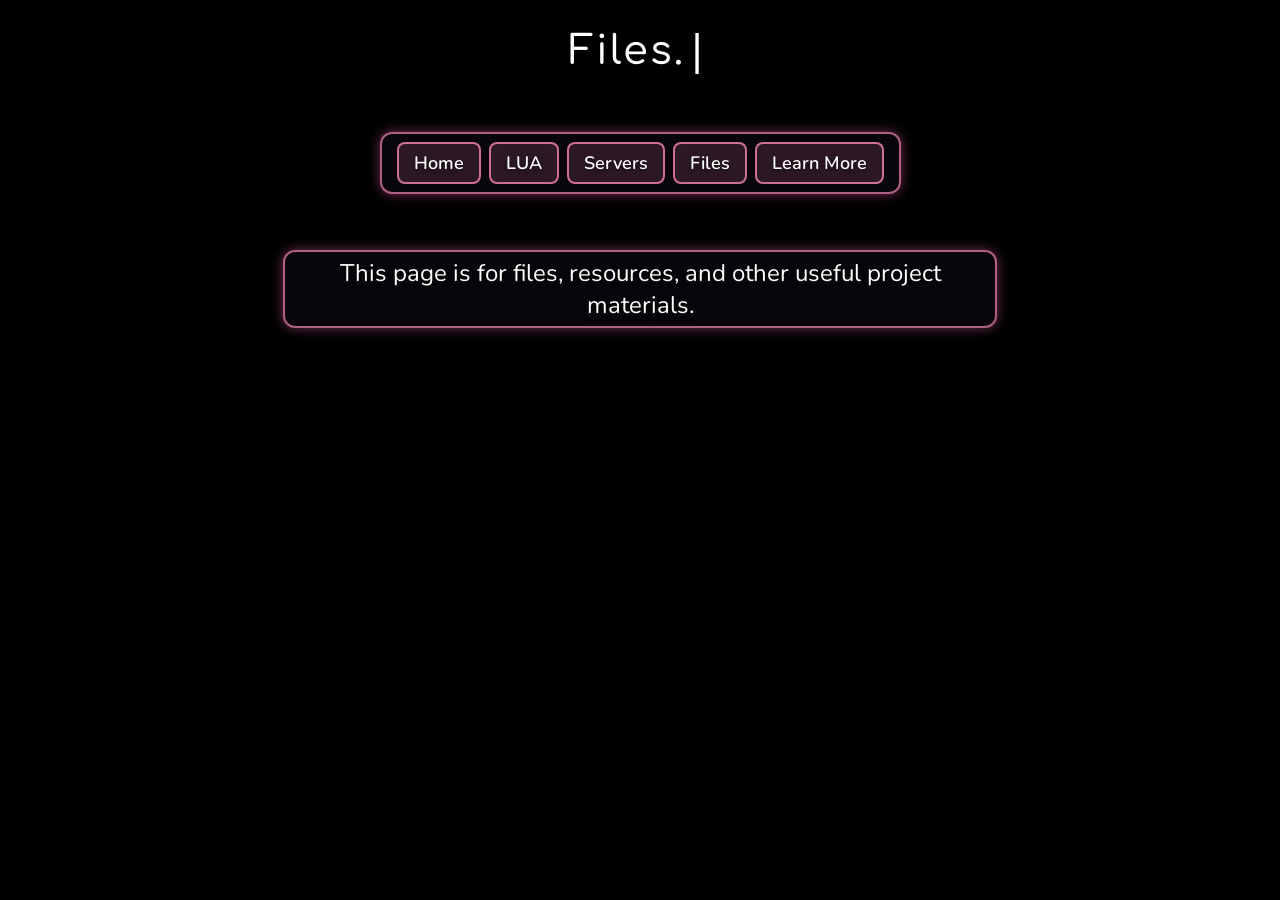
<file: pages/files.html>
<!DOCTYPE html>
<html lang="en">
<head>
    <meta charset="UTF-8">
    <meta name="viewport" content="width=device-width, initial-scale=1.0">
    <title>Lua Heaven - Files</title>
    <link rel="icon" type="image/png" href="../assets/favicon.png">
    <link rel="stylesheet" href="../styling/style.css">
</head>
<body>

<h1 class="typewriter" data-text="Files."></h1>

<video class="background-video" autoplay muted loop playsinline>
    <source src="../assets/loficat.mp4" type="video/mp4">
</video>

<br>

<div class="option-bar">
    <a class="option-button" href="../index.html">Home</a>
    <a class="option-button" href="./luas.html">LUA</a>
    <a class="option-button" href="./servers.html">Servers</a>
    <a class="option-button" href="./files.html">Files</a>
    <a class="option-button" href="./learn-more.html">Learn More</a>
</div>

<br>

<div class="Description-Box">
    <p>This page is for files, resources, and other useful project materials.</p>
</div>

<script src="../javascript/script.js"></script>
</body>
</html>
</file>
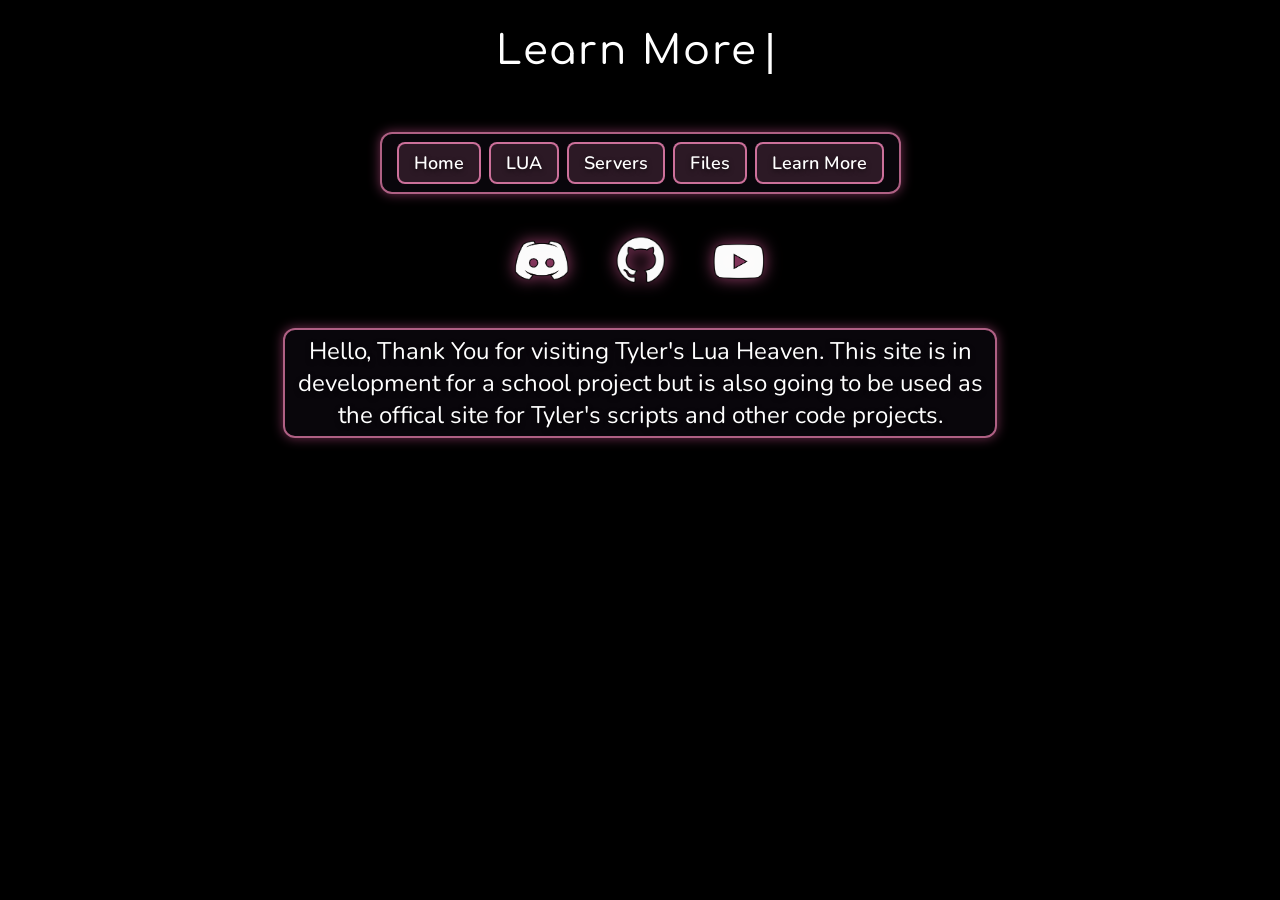
<file: pages/learn-more.html>
<!DOCTYPE html>
<html lang="en">
<head>
    <meta charset="UTF-8">
    <meta name="viewport" content="width=device-width, initial-scale=1.0">
    <title>Lua Heaven - Learn More</title>
    <link rel="icon" type="image/png" href="../assets/favicon.png">
    <link rel="stylesheet" href="../styling/style.css">
</head>
<body>

<h1 class="typewriter" data-text="Learn More."></h1>

<video class="background-video" autoplay muted loop playsinline>
    <source src="../assets/loficat.mp4" type="video/mp4">
</video>

<br>

<div class="option-bar">
    <a class="option-button" href="../index.html">Home</a>
    <a class="option-button" href="./luas.html">LUA</a>
    <a class="option-button" href="./servers.html">Servers</a>
    <a class="option-button" href="./files.html">Files</a>
    <a class="option-button" href="./learn-more.html">Learn More</a>
</div>

<br>

<div class="social-links">

    <a href="https://discord.gg/RZk3EwryQp" target="_blank">
        <img src="../assets/discord.png" alt="Discord">
    </a>

    <a href="https://github.com/Aoruen" target="_blank">
        <img src="../assets/github.png" alt="GitHub">
    </a>

    <a href="https://www.youtube.com/@Aurxen" target="_blank">
        <img src="../assets/youtube.png" alt="YouTube">
    </a>

</div>

<div class="Description-Box">
    <p>Hello, Thank You for visiting Tyler's Lua Heaven. This site is in development for a school project but is also going to be used as the offical site for Tyler's scripts and other code projects.</p>
</div>

<script src="../javascript/script.js"></script>
</body>
</html>
</file>
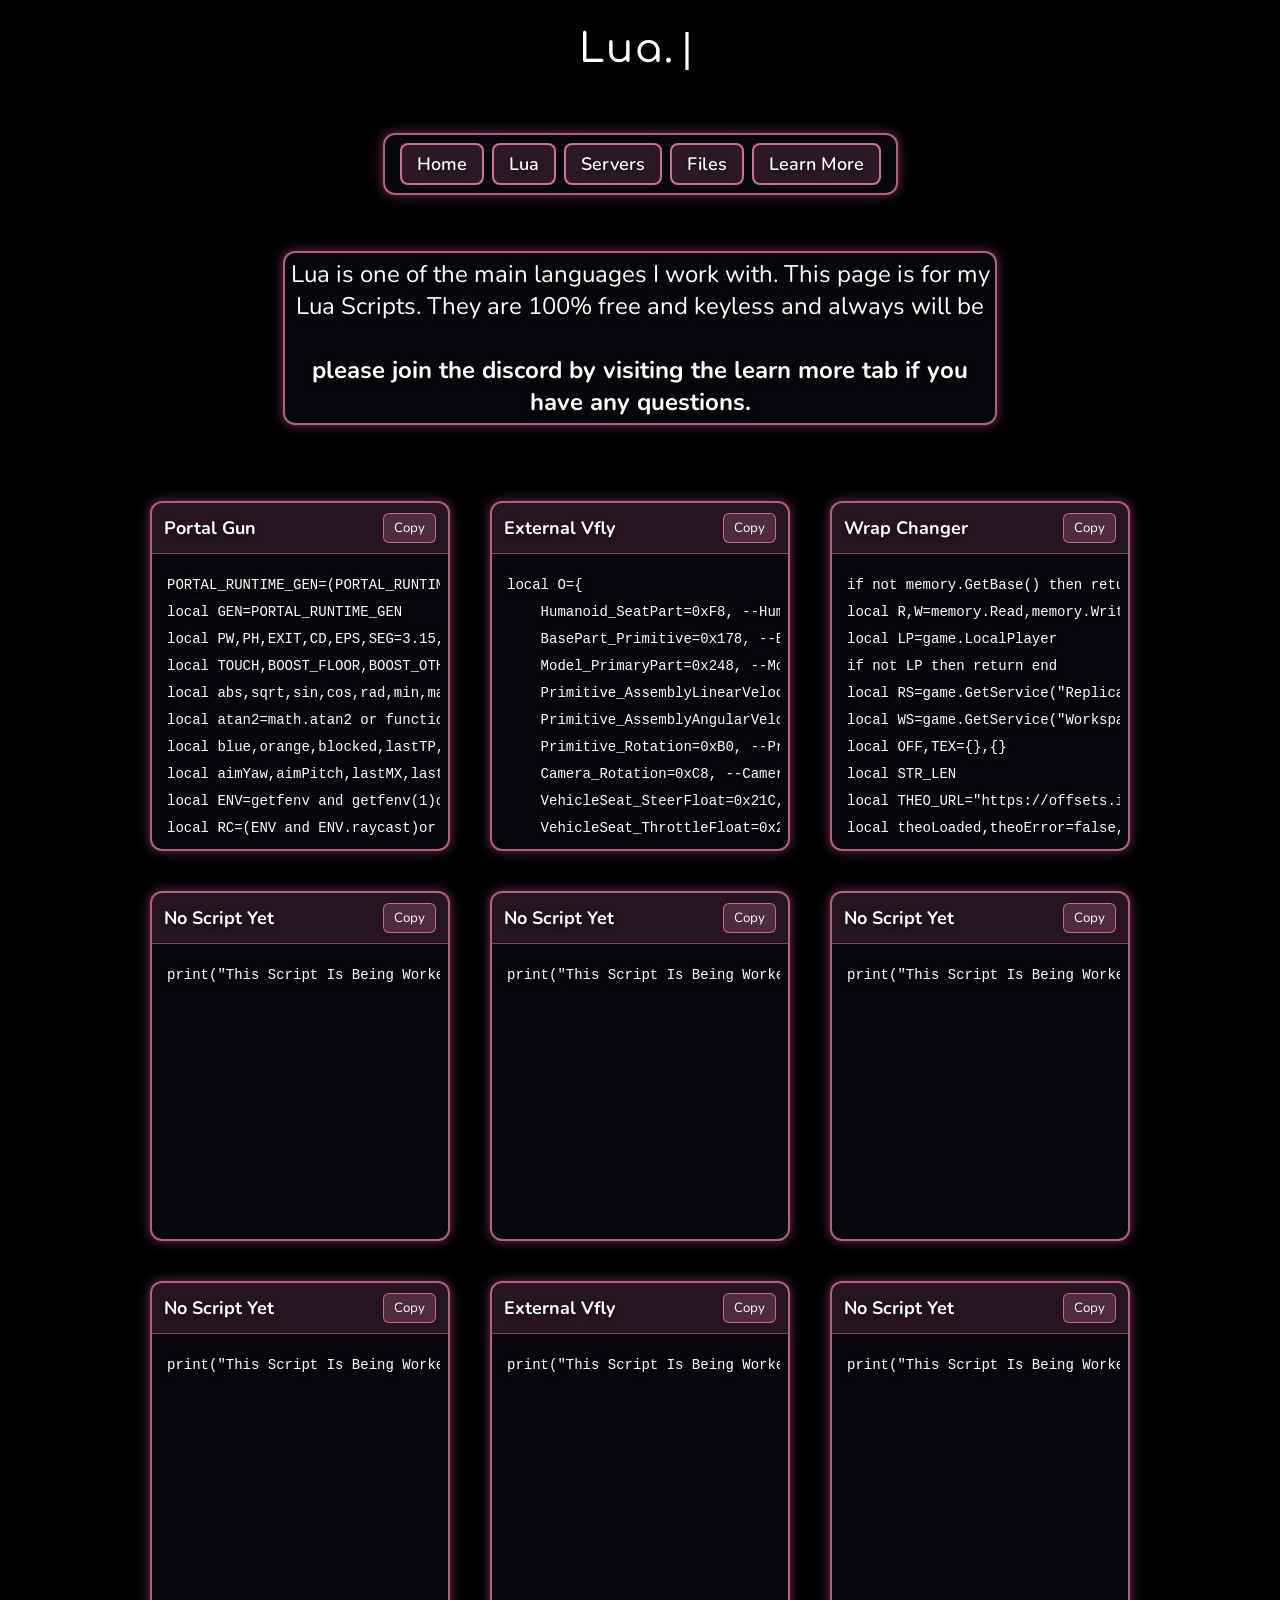
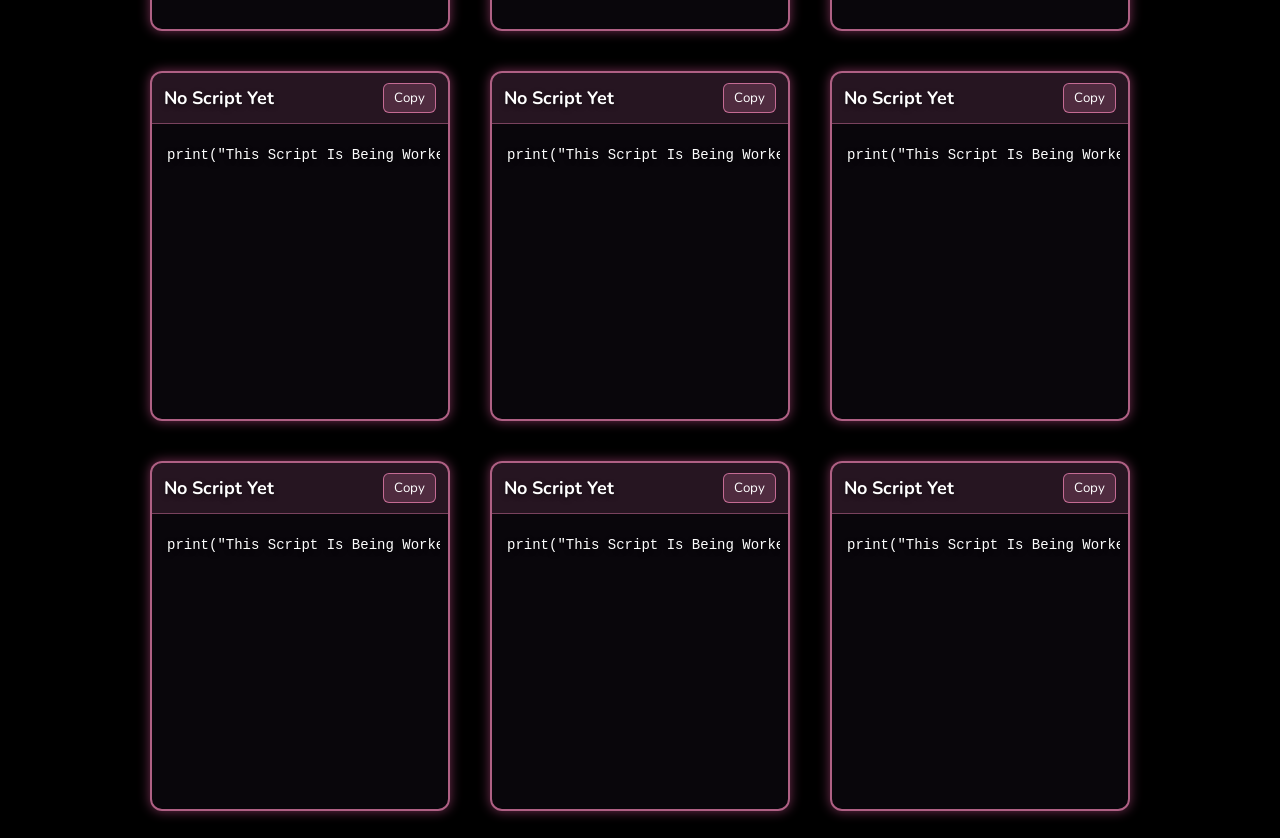
<file: pages/luas.html>
<!DOCTYPE html>
<html lang="en">
<head>
    <meta charset="UTF-8">
    <meta name="viewport" content="width=device-width, initial-scale=1.0">
    <title>Lua Heaven - Lua</title>
	<link rel="icon" type="image/png" href="../assets/favicon.png">
    <link rel="stylesheet" href="../styling/style.css">
</head>
<body>

<h1 class="typewriter" data-text="Lua."></h1>

<video class="background-video" autoplay muted loop playsinline>
    <source src="../assets/loficat.mp4" type="video/mp4">
</video>

<br>

<div class="option-bar">
    <a class="option-button" href="../index.html">Home</a>
    <a class="option-button" href="./luas.html">Lua</a>
    <a class="option-button" href="./servers.html">Servers</a>
    <a class="option-button" href="./files.html">Files</a>
    <a class="option-button" href="./learn-more.html">Learn More</a>
</div>

<br>

<div class="Description-Box">
    <p>Lua is one of the main languages I work with. This page is for my Lua Scripts. They are 100% free and keyless and always will be
        <br>
	<br>
        <strong>please join the discord by visiting the learn more tab if you have any questions.</strong>
    </p>
</div>

<br>

<div class="script-container">

	    <div class="script-box">

        <div class="script-header">
            <span>Portal Gun</span>
            <button onclick="copyScript(this)">Copy</button>
        </div>

        <pre><code data-script="Portal Gun.lua">Loading...</code></pre>
    </div>

    <div class="script-box">

        <div class="script-header">
            <span>External Vfly</span>
            <button onclick="copyScript(this)">Copy</button>
        </div>

        <pre><code data-script="Vfly Auto Dumper.lua">Loading...</code></pre>
    </div>

    <div class="script-box">

        <div class="script-header">
            <span>Wrap Changer</span>
            <button onclick="copyScript(this)">Copy</button>
        </div>

        <pre><code data-script="Rivals Wrap Changer 2.lua">Loading...</code></pre>
    </div>

</div>

	<div class="script-container">

	    <div class="script-box">

        <div class="script-header">
            <span>No Script Yet</span>
            <button onclick="copyScript(this)">Copy</button>
        </div>

        <pre><code data-script="placeholder.lua">Loading...</code></pre>
    </div>

    <div class="script-box">

        <div class="script-header">
            <span>No Script Yet</span>
            <button onclick="copyScript(this)">Copy</button>
        </div>

        <pre><code data-script="placeholder.lua">Loading...</code></pre>
    </div>

    <div class="script-box">

        <div class="script-header">
            <span>No Script Yet</span>
            <button onclick="copyScript(this)">Copy</button>
        </div>

        <pre><code data-script="placeholder.lua">Loading...</code></pre>
    </div>

</div>

	<div class="script-container">

	    <div class="script-box">

        <div class="script-header">
            <span>No Script Yet</span>
            <button onclick="copyScript(this)">Copy</button>
        </div>

        <pre><code data-script="placeholder.lua">Loading...</code></pre>
    </div>

    <div class="script-box">

        <div class="script-header">
            <span>External Vfly</span>
            <button onclick="copyScript(this)">Copy</button>
        </div>

        <pre><code data-script="placeholder.lua">Loading...</code></pre>
    </div>

    <div class="script-box">

        <div class="script-header">
            <span>No Script Yet</span>
            <button onclick="copyScript(this)">Copy</button>
        </div>

        <pre><code data-script="placeholder.lua">Loading...</code></pre>
    </div>

</div>

	<div class="script-container">

	    <div class="script-box">

        <div class="script-header">
            <span>No Script Yet</span>
            <button onclick="copyScript(this)">Copy</button>
        </div>

        <pre><code data-script="placeholder.lua">Loading...</code></pre>
    </div>

    <div class="script-box">

        <div class="script-header">
            <span>No Script Yet</span>
            <button onclick="copyScript(this)">Copy</button>
        </div>

        <pre><code data-script="placeholder.lua">Loading...</code></pre>
    </div>

    <div class="script-box">

        <div class="script-header">
            <span>No Script Yet</span>
            <button onclick="copyScript(this)">Copy</button>
        </div>

        <pre><code data-script="placeholder.lua">Loading...</code></pre>
    </div>

</div>

	<div class="script-container">

	    <div class="script-box">

        <div class="script-header">
            <span>No Script Yet</span>
            <button onclick="copyScript(this)">Copy</button>
        </div>

        <pre><code data-script="placeholder.lua">Loading...</code></pre>
    </div>

    <div class="script-box">

        <div class="script-header">
            <span>No Script Yet</span>
            <button onclick="copyScript(this)">Copy</button>
        </div>

        <pre><code data-script="placeholder.lua">Loading...</code></pre>
    </div>

    <div class="script-box">

        <div class="script-header">
            <span>No Script Yet</span>
            <button onclick="copyScript(this)">Copy</button>
        </div>

        <pre><code data-script="placeholder.lua">Loading...</code></pre>
    </div>

</div>

<script src="../javascript/script.js"></script>
</body>
</html>
</file>
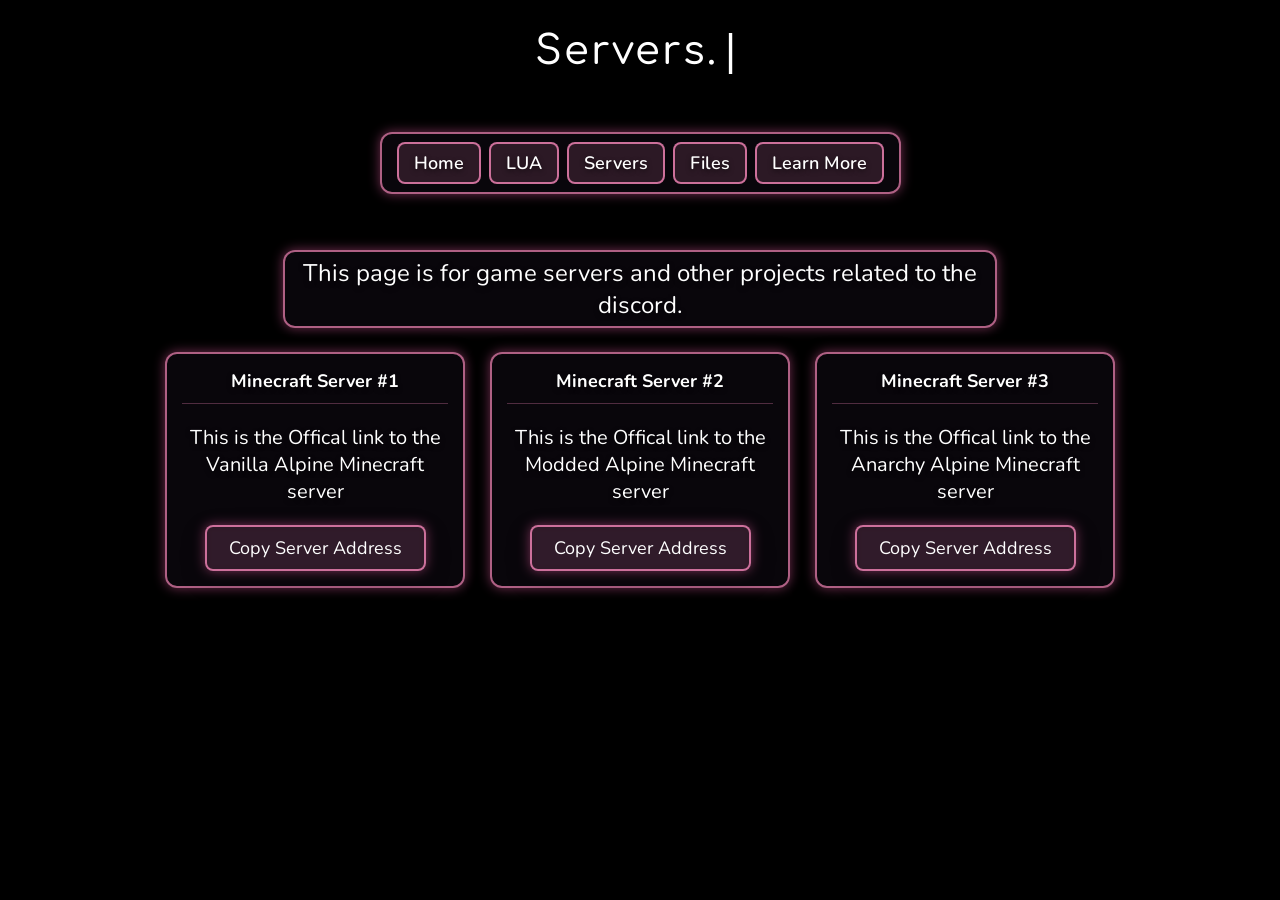
<file: pages/servers.html>
<!DOCTYPE html>
<html lang="en">
<head>
    <meta charset="UTF-8">
    <meta name="viewport" content="width=device-width, initial-scale=1.0">
    <title>Lua Heaven - Servers</title>
    <link rel="icon" type="image/png" href="../assets/favicon.png">
    <link rel="stylesheet" href="../styling/style.css">
</head>
<body>

<h1 class="typewriter" data-text="Servers."></h1>

<video class="background-video" autoplay muted loop playsinline>
    <source src="../assets/loficat.mp4" type="video/mp4">
</video>

<br>

<div class="option-bar">
    <a class="option-button" href="../index.html">Home</a>
    <a class="option-button" href="./luas.html">LUA</a>
    <a class="option-button" href="./servers.html">Servers</a>
    <a class="option-button" href="./files.html">Files</a>
    <a class="option-button" href="./learn-more.html">Learn More</a>
</div>

<br>

<div class="Description-Box">
    <p>This page is for game servers and other projects related to the discord.</p>
</div>

<div class="Top-Cards">
    <div class="info-cards">
        <h3 class="info-card-title">Minecraft Server #1</h3>
        <p>This is the Offical link to the Vanilla Alpine Minecraft server</p>
        <button class="info-cards">Copy Server Address</button>
    </div>

    <div class="info-cards">
        <h3 class="info-card-title">Minecraft Server #2</h3>
        <p>This is the Offical link to the Modded Alpine Minecraft server</p>
        <button class="info-cards">Copy Server Address</button>
    </div>

    <div class="info-cards">
        <h3 class="info-card-title">Minecraft Server #3</h3>
        <p>This is the Offical link to the Anarchy Alpine Minecraft server</p>
        <button class="info-cards">Copy Server Address</button>
    </div>

</div>

<script src="../javascript/script.js"></script>
</body>
</html>
</file>
<file: styling/style.css>
@import url('https://fonts.googleapis.com/css2?family=Comfortaa:wght@400;500;600&display=swap');
@import url('https://fonts.googleapis.com/css2?family=Nunito:wght@400;500;600&display=swap');


body.no-scroll {
    overflow: hidden;
}

.enter-screen {
    position: fixed;
    top: 0;
    left: 0;
    width: 100%;
    height: 100%;
    display: flex;
    justify-content: center;
    align-items: center;
    z-index: 10;
    background: rgba(0, 0, 0, 0.35);
    backdrop-filter: blur(15px);
    transition: opacity 0.6s ease;
}

.enter-screen p {
    color: white;
    font-family: "Comfortaa", sans-serif;
    font-size: 28px;
    font-weight: 600;
    text-shadow: 0 2px 8px rgba(0, 0, 0, 0.7);
    cursor: pointer;
    transition: 0.2s ease;
}

.enter-screen p:hover {
    transform: translateY(-2px);
    text-shadow: 0 3px 8px rgba(0, 0, 0, 0.8);
}

body {
    background-color: black;
    font-family: "Nunito", sans-serif;
    color: white;
    font-size: 24px;
    text-shadow: 0 2px 5px rgba(0, 0, 0, 0.6);
}

#Intro-Header,
.typewriter {
    text-align: center;
    font-family: "Comfortaa", sans-serif;
    font-size: 2.5rem;
    font-weight: 500;
    letter-spacing: 2px;
    color: white;
    text-shadow: 0 2px 8px rgba(0, 0, 0, 0.5);
}

.blinking-cursor {
    font-family: monospace;
    color: white;
    animation: cursorBlink 0.7s step-end infinite;
}

@keyframes cursorBlink {
    50% { opacity: 0; }
}   

.background-video {
    position: fixed;
    top: 0;
    left: 0;
    width: 100%;
    height: 100%;
    object-fit: cover;
    z-index: -1;
    filter: blur(5px);
}

.option-bar {
    display: flex;
    justify-content: center;
    align-items: center;
    gap: 8px;
    width: fit-content;
    margin: 0 auto;
    padding: 8px 15px;
    background: rgba(20, 15, 25, 0.45);
    border: 2px solid rgba(246, 134, 184, 0.7);
    border-radius: 12px;
    box-shadow:
        0 0 12px rgba(255, 105, 180, 0.45),
        0 8px 25px rgba(0, 0, 0, 0.25);
    backdrop-filter: blur(4px);
}


.option-button {
    display: inline-block;
    padding: 7px 15px;
    color: white;
    background: rgba(246, 134, 184, 0.15);
    border: 2px solid rgba(246, 134, 184, 0.8);
    border-radius: 8px;
    text-decoration: none;
    font-family: inherit;
    font-size: 18px;
    font-weight: 600;
    transition: 0.2s ease;
}

.option-button:hover {
    background: rgba(246, 134, 184, 0.35);
    transform: translateY(-2px);
    box-shadow:
    0 0 12px rgba(255, 105, 180, 0.6),
    0 5px 15px rgba(255, 105, 180, 0.25);
}


.Description-Box {
    display: flex;
    justify-content: center;

}

.Description-Box p{
    height: auto;
    width: 700px;
    padding: 5px;
    text-align: center;
    background: rgba(20, 15, 25, 0.45);
    border: 2px solid rgba(246, 134, 184, 0.7);
    border-radius: 12px;
    box-shadow:
    0 0 12px rgba(255, 105, 180, 0.45),
    0 8px 25px rgba(0, 0, 0, 0.25);

    backdrop-filter: blur(4px);
}

.music-player {
    width: 500px;
    margin: 30px auto;
    text-align: center;
    color: white;
    text-shadow: 0 2px 5px rgba(0, 0, 0, 0.6);
}

.album-art {
    width: 150px;
    height: 150px;
    object-fit: cover;
    border: 2px solid white;
    border-radius: 8px;
    box-shadow: 0 8px 20px rgba(0, 0, 0, 0.4);
}

.music-player h3 {
    margin: 12px 0 3px;
    font-family: "Comfortaa", sans-serif;
    font-size: 24px;
    font-weight: 600;
}

.music-player p {
    margin: 0 0 15px;
    font-size: 18px;
    font-weight: 500;
}

.playback-controls {
    display: flex;
    justify-content: center;
    gap: 10px;
    margin: 15px 0;
}

.playback-controls button {
    width: 42px;
    height: 38px;
    color: white;
    background: transparent;
    border: none;
    font-family: inherit;
    font-size: 20px;
    font-weight: 600;
    cursor: pointer;
    text-shadow: 0 2px 5px rgba(0, 0, 0, 0.6);
    transition: 0.2s ease;
}

.playback-controls button:hover {
    transform: translateY(-2px);
    text-shadow: 0 3px 8px rgba(0, 0, 0, 0.8);
}

.progress-bar {
    width: 100%;
    height: 5px;
    margin: 15px 0;
    background: rgba(255, 255, 255, 0.25);
    border-radius: 10px;
    overflow: hidden;
    box-shadow: 0 2px 5px rgba(0, 0, 0, 0.4);
}

.progress {
    width: 0%;
    height: 100%;
    background: white;
    border-radius: 10px;
}

.Top-Cards {
    display: flex;
    gap: 25px;
    justify-content: center;
}

.info-card-title {
    font-size: 18px;
    margin: 0;
    padding-bottom: 10px;
    border-bottom: 1px solid rgba(246 134 184 / 0.3);
}

.info-cards {
    box-sizing: border-box;
    width: 300px;
    height: auto;
    padding: 15px;
    text-align: center;
    font-size: 20px;
    background: rgba(20, 15, 25, 0.45);
    border: 2px solid rgba(246, 134, 184, 0.7);
    border-radius: 12px;
    box-shadow:
    0 0 12px rgba(255, 105, 180, 0.45),
    0 8px 25px rgba(0, 0, 0, 0.25);
    backdrop-filter: blur(4px);
}

.info-cards button {
    padding: 9px 22px;
    color: white;
    width: auto;
    background: rgba(246, 134, 184, 0.15);
    border: 2px solid rgba(246, 134, 184, 0.8);
    border-radius: 8px;
    font-family: inherit;
    font-size: 18px;
    font-weight: inherit;
    cursor: pointer;
    transition: 0.2s ease;
}

.info-cards button:hover {
    background: rgba(246, 134, 184, 0.35);
    transform: translateY(-2px);
    box-shadow:
    0 0 12px rgba(255, 105, 180, 0.6),
    0 5px 15px rgba(255, 105, 180, 0.25);
}

.script-container {
    display: flex;
    justify-content: center;
    align-items: flex-start;
    flex-wrap: wrap;
}

.script-box {
    box-sizing: border-box;
    width: 300px;
    height: 350px;
    margin: 20px;
    display: flex;
    flex-direction: column;
    background: rgba(20, 15, 25, 0.45);
    border: 2px solid rgba(246, 134, 184, 0.7);
    border-radius: 12px;
    box-shadow:
        0 0 12px rgba(255, 105, 180, 0.45),
        0 8px 25px rgba(0, 0, 0, 0.25);
    backdrop-filter: blur(4px);
    overflow: hidden;
}

.script-header {
    flex-shrink: 0;
    display: flex;
    justify-content: space-between;
    align-items: center;
    padding: 10px 12px;
    background: rgba(246, 134, 184, 0.12);
    border-bottom: 1px solid rgba(246, 134, 184, 0.4);
}

.script-header span {
    color: white;
    font-size: 18px;
    font-weight: bold;
}

.script-header button {
    padding: 5px 10px;
    color: white;
    background: rgba(246, 134, 184, 0.2);
    border: 1px solid rgba(246, 134, 184, 0.7);
    border-radius: 6px;
    cursor: pointer;
    font-family: inherit;
    transition: 0.2s ease;
}

.script-header button:hover {
    background: rgba(246, 134, 184, 0.4);
    box-shadow: 0 0 10px rgba(255, 105, 180, 0.5);
}

.script-box pre {
    box-sizing: border-box;
    flex: 1;
    min-height: 0;
    min-width: 0;
    margin: 8px;
    padding: 7px;
    overflow: auto;
    white-space: pre;
    text-align: left;
    background: transparent;
}

.script-box pre::-webkit-scrollbar {
    width: 8px;
    height: 8px;
}

.script-box pre::-webkit-scrollbar-track {
    background: rgba(20, 15, 25, 0.6);
    border-radius: 999px;
}

.script-box pre::-webkit-scrollbar-thumb {
    background: rgba(246, 134, 184, 0.75);
    border-radius: 999px;
}

.script-box pre::-webkit-scrollbar-thumb:hover {
    background: rgba(246, 134, 184, 1);
}

.script-box pre::-webkit-scrollbar-button {
    display: none;
    width: 0;
    height: 0;
}

.script-box pre::-webkit-scrollbar-corner {
    background: transparent;
}

.script-box code {
    color: white;
    font-family: monospace;
    font-size: 14px;
}

.social-links {
    display: flex;
    justify-content: center;
    gap: 30px;
}

.social-links img {
    width: 70px;
    height: 70px;
    object-fit: contain;
    filter:
    drop-shadow(0 0 8px rgba(255, 105, 180, 0.6))
    drop-shadow(0 5px 8px rgba(0, 0, 0, 0.4));
    transition: 0.2s;
}

.social-links img:hover {
    transform: scale(1.1);
    filter:
    drop-shadow(0 0 14px rgba(255, 105, 180, 0.9))
    drop-shadow(0 5px 10px rgba(0, 0, 0, 0.5));
}

.content-row {
    display: flex;
    justify-content: center;
    align-items: center;
    gap: 200px;
    width: fit-content;
    margin: 0 auto;
}

.content-row .music-player {
    margin: 0;
}

.discord-profile {
    width: 180px;
    min-height: 160px;
    padding: 18px;
    background: rgba(20 15 25 / 0.55);
    border: 2px solid rgba(246 134 184 / 0.7);
    border-radius: 12px;
    box-shadow: 0 0 12px rgba(255 105 180 / 0.45);
    backdrop-filter: blur(6px);
    text-align: center;
}

.discord-profile img {
    width: 70px;
    height: 70px;
    border-radius: 50%;
    object-fit: cover;
    border: 2px solid rgba(246 134 184 / 0.7);
    box-shadow: 0 0 10px rgba(255 105 180 / 0.4);
}

.discord-profile h3 {
    margin: 12px 0 8px;
    font-size: 20px;
}

.discord-status {
    display: flex;
    justify-content: center;
    align-items: center;
    gap: 7px;
    margin: 0;
    font-size: 15px;
}

.status-dot {
    width: 10px;
    height: 10px;
    border-radius: 50%;
    display: inline-block;
    background-color: currentColor;
    box-shadow: 0 0 6px currentColor;
}

.status-online {
    color: #23a55a;
}

.status-idle {
    color: #f0b232;
}

.status-dnd {
    color: #f23f42;
}

.status-offline {
    color: #80848e;
}

.discord-info {
    width: 230px;
    min-height: 160px;
    padding: 18px;
    background: rgba(20 15 25 / 0.55);
    border: 2px solid rgba(246 134 184 / 0.7);
    border-radius: 12px;
    box-shadow: 0 0 12px rgba(255 105 180 / 0.45);
    backdrop-filter: blur(6px);
    text-align: center;
}

.bio-title {
    font-size: 18px;
    margin: 0;
    padding-bottom: 10px;
    border-bottom: 1px solid rgba(246 134 184 / 0.3);
}

.discord-bio {
    margin: 0;
    font-size: 13px;
    line-height: 1.6;
    white-space: pre-line;
    overflow-wrap: normal;
}

.discord-info #discord-activity {
    margin: 15px 0 0;
    padding-top: 12px;
    border-top: 1px solid rgba(246 134 184 / 0.3);
    font-size: 13px;
    text-align: center;
}

.discord-tag {
    display: flex;
    justify-content: center;
    align-items: center;
    margin: -4px 0 8px;
    font-size: 13px;
}

#discord-custom-status {
    margin: 5px 0 10px;
    font-size: 13px;
    line-height: 1.4;
}

#visit-count {
    margin: 12px 0 6px;
    font-family: "Comfortaa", sans-serif;
    font-size: 42px;
    font-weight: 600;
    text-shadow: 0 0 10px rgba(246, 134, 184, 0.7), 0 3px 8px rgba(0, 0, 0, 0.5);
}

.visit-card span {
    font-size: 14px;
    opacity: 0.8;
}

/*Mobile CSS*/
@media (max-width: 768px) {
    html,
    body {
        width: 100%;
        max-width: 100%;
        overflow-x: hidden;
    }

    body {
        margin: 0;
        padding: 18px 12px 40px;
        box-sizing: border-box;
        font-size: 18px;
    }

    .enter-screen {
        width: 100%;
        height: 100dvh;
    }

    #Intro-Header,
    .typewriter {
        font-size: 1.8rem;
        letter-spacing: 1px;
        padding: 0 10px;
    }

    .background-video {
        width: 100vw;
        height: 100dvh;
    }

    .option-bar {
        box-sizing: border-box;
        width: 100%;
        max-width: 430px;
        flex-wrap: wrap;
        gap: 7px;
        padding: 8px;
    }

    .option-button {
        box-sizing: border-box;
        flex: 1 1 calc(50% - 7px);
        min-width: 0;
        padding: 8px 6px;
        font-size: 15px;
        text-align: center;
    }

    .Description-Box {
        width: 100%;
    }

    .Description-Box p {
        box-sizing: border-box;
        width: 100%;
        max-width: 430px;
        margin-left: auto;
        margin-right: auto;
        padding: 14px;
        font-size: 16px;
        line-height: 1.5;
    }

    .content-row {
        box-sizing: border-box;
        width: 100%;
        max-width: 430px;
        margin: 0 auto;
        flex-direction: column;
        gap: 22px;
    }

    .discord-profile,
    .discord-info {
        box-sizing: border-box;
        width: 100%;
        max-width: 330px;
    }

    .music-player {
        box-sizing: border-box;
        width: 100%;
        max-width: 330px;
        margin: 0 auto;
        padding: 0 10px;
    }

    .album-art {
        width: 130px;
        height: 130px;
    }

    .progress-bar {
        width: 100%;
    }

    .Top-Cards {
        box-sizing: border-box;
        width: 100%;
        flex-direction: column;
        align-items: center;
        gap: 18px;
    }

    .info-cards {
        width: 100%;
        max-width: 330px;
        height: auto;
        min-height: 170px;
    }

    .script-container {
        width: 100%;
    }

    .script-box {
        box-sizing: border-box;
        width: 100%;
        max-width: 330px;
        margin: 12px auto;
    }

    .social-links {
        flex-wrap: wrap;
        gap: 18px;
    }

    .social-links img {
        width: 55px;
        height: 55px;
    }
}
</file>
